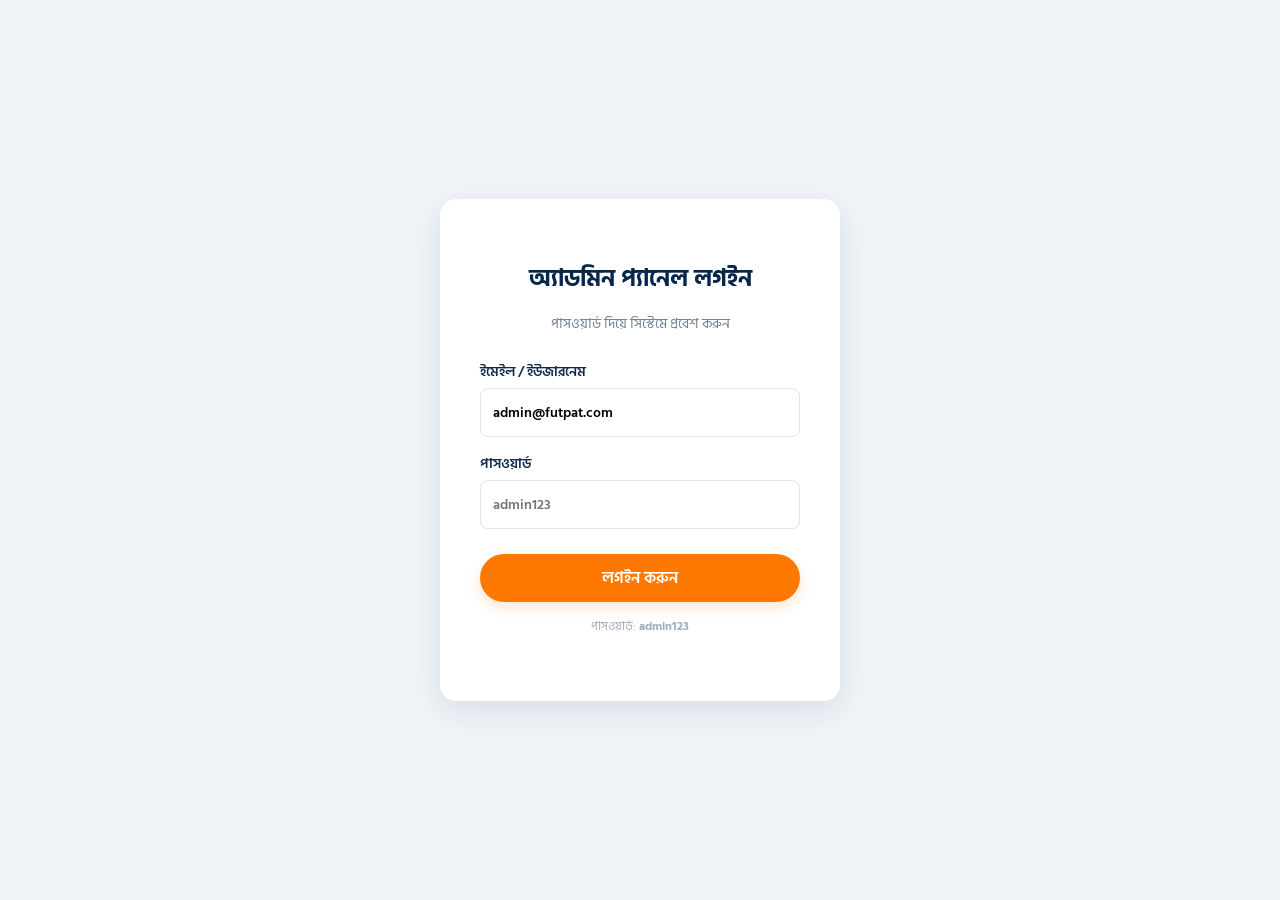
<file: admin-login.html>
<!DOCTYPE html>
<html lang="bn">

<head>
    <meta charset="UTF-8">
    <meta name="viewport" content="width=device-width, initial-scale=1">
    <title>অ্যাডমিন লগইন — FUTPAT</title>
    <link href="https://fonts.googleapis.com/css2?family=Hind+Siliguri:wght@400;500;600;700&display=swap"
        rel="stylesheet">
    <link rel="stylesheet" href="css/style.css">
    <style>
        body.login-body {
            background: #f0f4f8;
            display: flex;
            align-items: center;
            justify-content: center;
            height: 100vh;
            margin: 0;
        }

        .login-card {
            background: white;
            padding: 40px;
            border-radius: 16px;
            box-shadow: 0 10px 30px rgba(6, 38, 74, 0.1);
            width: 100%;
            max-width: 400px;
            text-align: center;
        }

        .login-card h2 {
            color: #06264a;
            margin-bottom: 5px;
        }

        .login-card p {
            color: #718096;
            font-size: 14px;
            margin-bottom: 25px;
        }

        .login-card form {
            display: grid;
            gap: 15px;
            text-align: left;
        }

        .login-card label {
            font-weight: 600;
            font-size: 14px;
        }

        .login-card input {
            width: 100%;
            padding: 12px;
            border: 1px solid #dce4ed;
            border-radius: 8px;
            outline-color: #ff7900;
            margin-top: 5px;
        }

        .login-card .btn {
            width: 100%;
            margin-top: 10px;
        }
    </style>
</head>

<body class="login-body">
    <div class="login-card">
        <h2>অ্যাডমিন প্যানেল লগইন</h2>
        <p>পাসওয়ার্ড দিয়ে সিস্টেমে প্রবেশ করুন</p>
        <form id="login-form">
            <label>ইমেইল / ইউজারনেম <input type="text" id="username" value="admin@futpat.com" required></label>
            <label>পাসওয়ার্ড <input type="password" id="password" placeholder="admin123" required></label>
            <button type="submit" class="btn">লগইন করুন</button>
        </form>
        <p style="margin-top:15px; font-size:12px; color:#a0aec0;">পাসওয়ার্ড: <b>admin123</b></p>
    </div>
    <script>
        document.getElementById("login-form").addEventListener("submit", function (e) {
            e.preventDefault();
            if (document.getElementById("password").value === "admin123") {
                localStorage.setItem("futpat_logged", "true");
                window.location.href = "admin.html";
            } else {
                alert("ভুল পাসওয়ার্ড! সঠিক পাসওয়ার্ড দিন (admin123)।");
            }
        });
    </script>
</body>

</html>
</file>
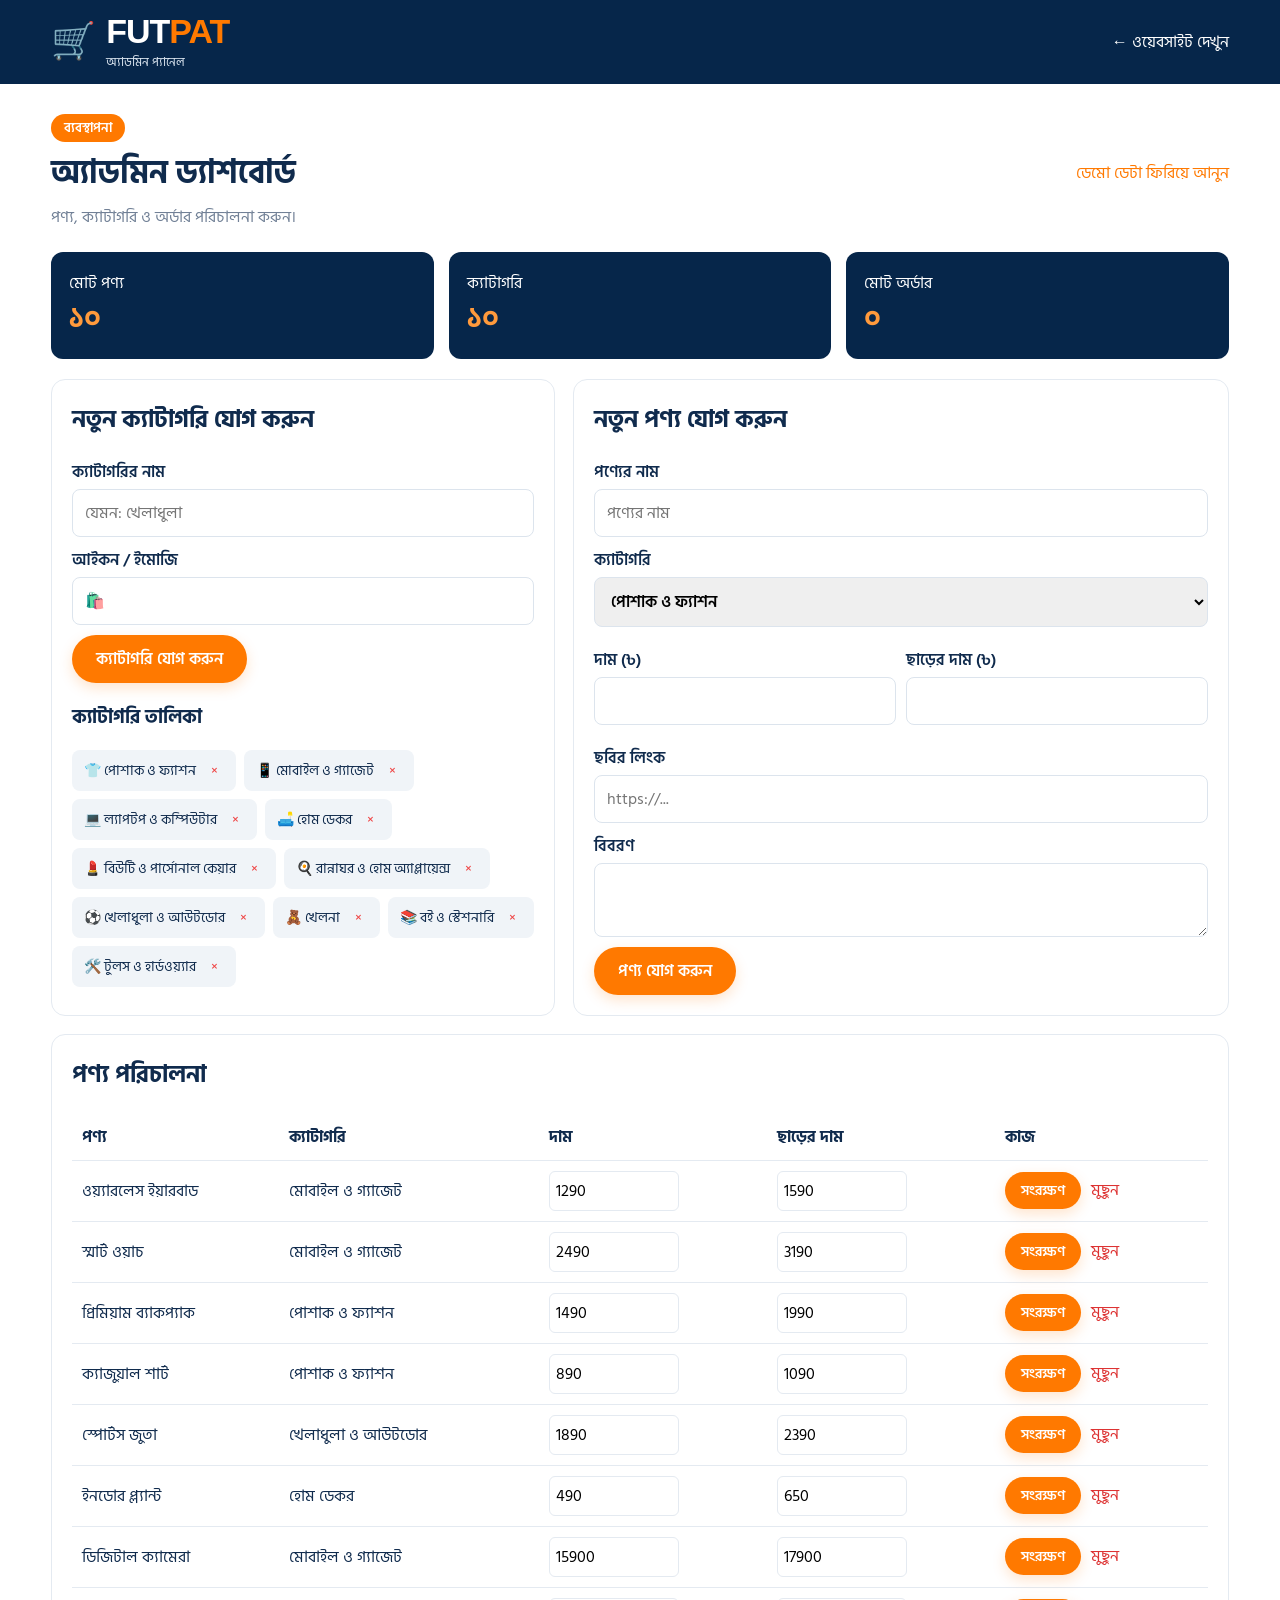
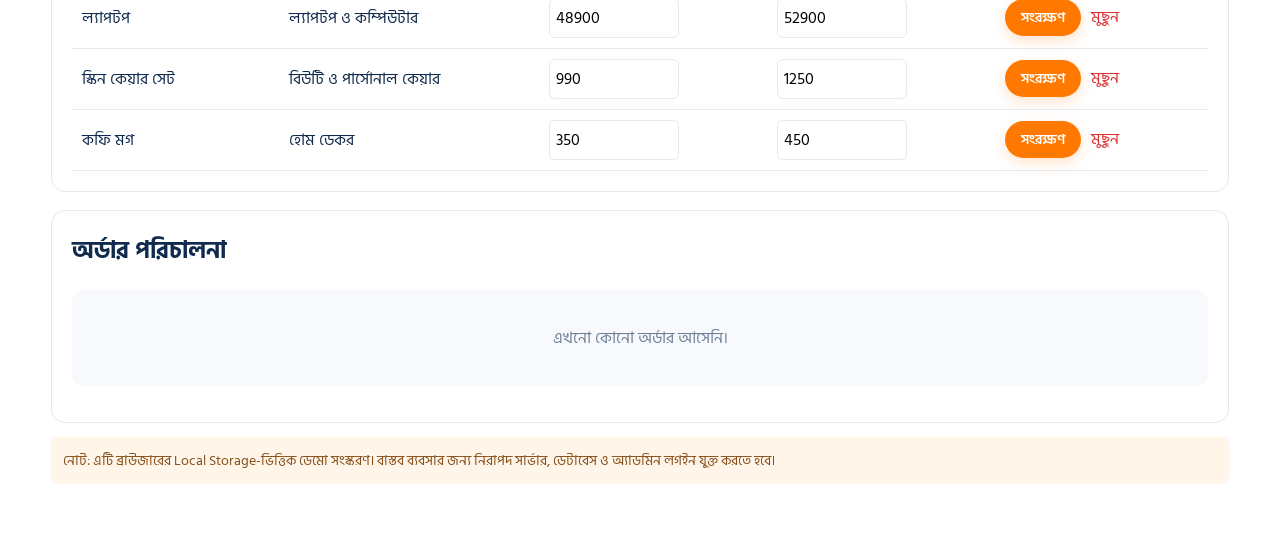
<file: admin.html>
<!DOCTYPE html>
<html lang="bn">

<head>
    <meta charset="UTF-8">
    <meta name="viewport" content="width=device-width, initial-scale=1">
    <title>অ্যাডমিন প্যানেল — FUTPAT</title>
    <link href="https://fonts.googleapis.com/css2?family=Hind+Siliguri:wght@400;500;600;700&display=swap"
        rel="stylesheet">
    <link rel="stylesheet" href="css/style.css">
    <link rel="stylesheet" href="css/admin.css">
</head>

<body class="admin-body">
    <header class="admin-top">
        <div class="wrap sub-head"><a class="brand" href="index.html"><span
                    class="brand-mark">🛒</span><span><b>FUT<span>PAT</span></b><small>অ্যাডমিন
                        প্যানেল</small></span></a><a href="index.html">← ওয়েবসাইট দেখুন</a></div>
    </header>
    <main class="wrap admin-wrap">
        <div class="admin-title">
            <div><span class="eyebrow">ব্যবস্থাপনা</span>
                <h1>অ্যাডমিন ড্যাশবোর্ড</h1>
                <p class="muted">পণ্য, ক্যাটাগরি ও অর্ডার পরিচালনা করুন।</p>
            </div><button id="reset-demo" class="text-btn">ডেমো ডেটা ফিরিয়ে আনুন</button>
        </div>
        <div class="stats" id="admin-stats"></div>
        <div class="admin-columns">
            <section class="panel">
                <h2>নতুন ক্যাটাগরি যোগ করুন</h2>
                <form id="category-form" class="admin-form"><label>ক্যাটাগরির নাম<input name="name" required
                            placeholder="যেমন: খেলাধুলা"></label><label>আইকন / ইমোজি<input name="icon" placeholder="🛍️"
                            maxlength="5"></label><button class="btn">ক্যাটাগরি যোগ করুন</button></form>
                <h3>ক্যাটাগরি তালিকা</h3>
                <div id="admin-categories" class="admin-list"></div>
            </section>
            <section class="panel">
                <h2>নতুন পণ্য যোগ করুন</h2>
                <form id="product-form" class="admin-form"><label>পণ্যের নাম<input name="name" required
                            placeholder="পণ্যের নাম"></label><label>ক্যাটাগরি<select name="category"
                            id="product-category" required></select></label>
                    <div class="form-two"><label>দাম (৳)<input name="price" type="number" min="1"
                                required></label><label>ছাড়ের দাম (৳)<input name="oldPrice" type="number"
                                min="0"></label></div><label>ছবির লিংক<input name="image" type="url"
                            placeholder="https://..."></label><label>বিবরণ<textarea name="description"
                            rows="2"></textarea></label><button class="btn">পণ্য যোগ করুন</button>
                </form>
            </section>
        </div>
        <section class="panel admin-products">
            <h2>পণ্য পরিচালনা</h2>
            <div id="admin-products"></div>
        </section>
        <section class="panel admin-products">
            <h2>অর্ডার পরিচালনা</h2>
            <div id="admin-orders"></div>
        </section>
        <p class="admin-warning">নোট: এটি ব্রাউজারের Local Storage-ভিত্তিক ডেমো সংস্করণ। বাস্তব ব্যবসার জন্য নিরাপদ
            সার্ভার, ডেটাবেস ও অ্যাডমিন লগইন যুক্ত করতে হবে।</p>
    </main>
    <script src="js/data.js"></script>
    <script src="js/admin.js"></script>
</body>

</html>
</file>
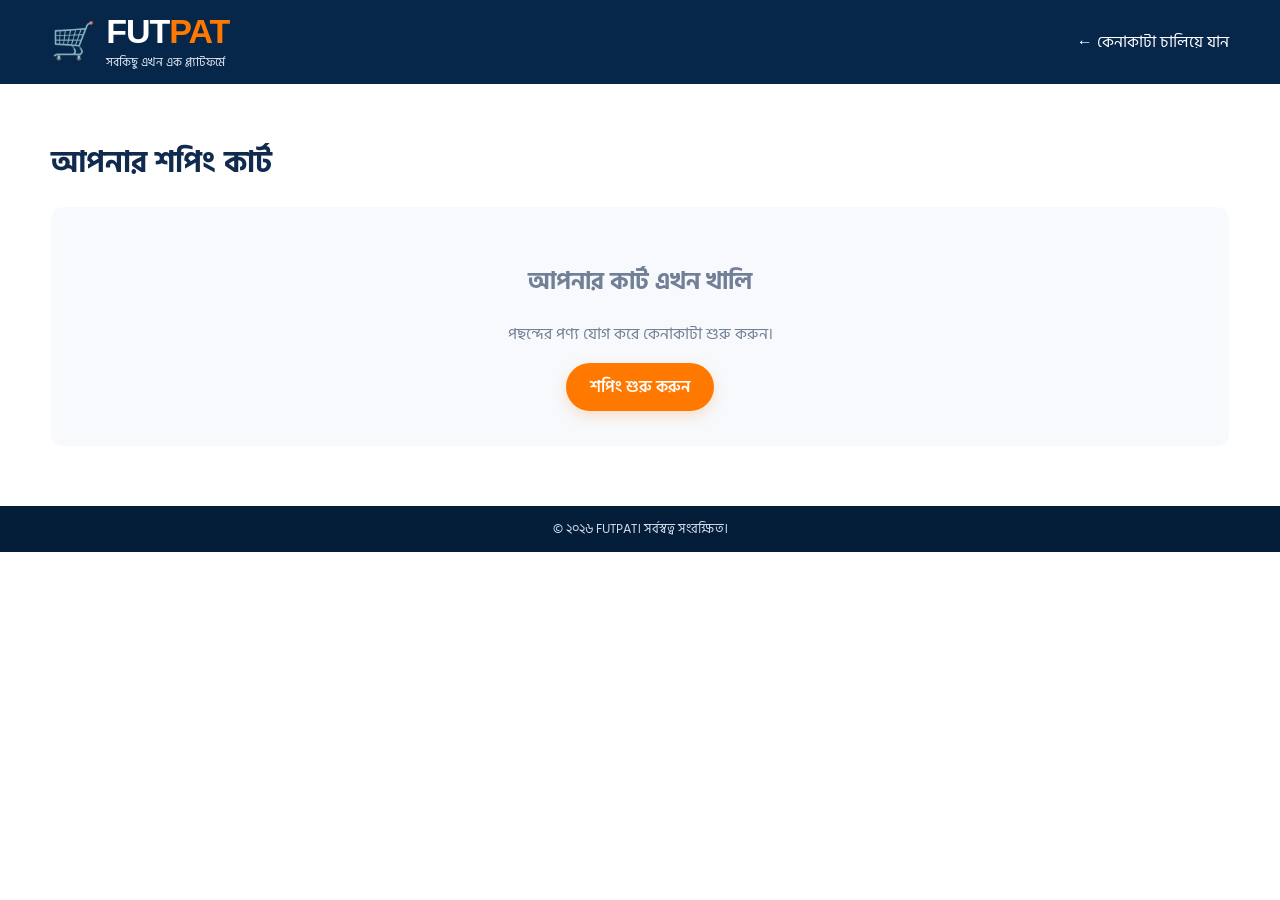
<file: cart.html>
<!DOCTYPE html>
<html lang="bn">

<head>
    <meta charset="UTF-8">
    <meta name="viewport" content="width=device-width, initial-scale=1">
    <title>শপিং কার্ট — FUTPAT</title>
    <link href="https://fonts.googleapis.com/css2?family=Hind+Siliguri:wght@400;500;600;700&display=swap"
        rel="stylesheet">
    <link rel="stylesheet" href="css/style.css">
</head>

<body>

    <!-- Header -->
    <header class="sub-header">
        <div class="wrap sub-head">
            <a class="brand" href="index.html">
                <span class="brand-mark">🛒</span>
                <span><b>FUT<span>PAT</span></b><small>সবকিছু এখন এক প্ল্যাটফর্মে</small></span>
            </a>
            <a class="cart-link" href="shop.html">← কেনাকাটা চালিয়ে যান</a>
        </div>
    </header>

    <!-- Main Content -->
    <main class="wrap page-pad">
        <h1>আপনার শপিং কার্ট</h1>
        <div id="cart-content"></div>
    </main>

    <!-- Footer -->
    <footer class="copyright">
        © ২০২৬ FUTPAT। সর্বস্বত্ব সংরক্ষিত।
    </footer>

    <!-- Scripts -->
    <script src="js/data.js"></script>
    <script src="js/cart.js"></script>
</body>

</html>
</file>
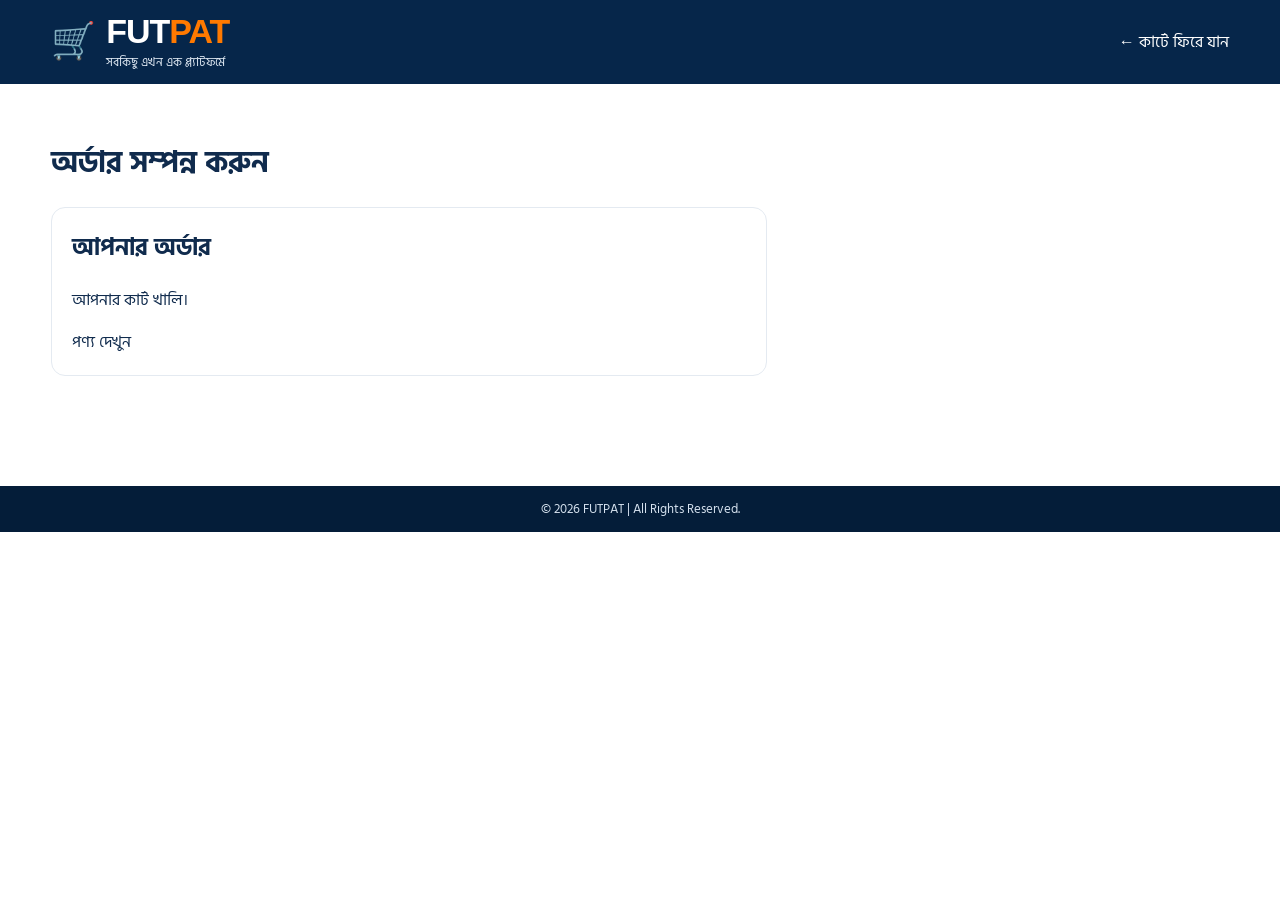
<file: checkout.html>
<!DOCTYPE html>
<html lang="bn">

<head>
    <meta charset="UTF-8">
    <meta name="viewport" content="width=device-width, initial-scale=1">
    <title>চেকআউট — FUTPAT</title>
    <link href="https://fonts.googleapis.com/css2?family=Hind+Siliguri:wght@400;500;600;700&display=swap"
        rel="stylesheet">
    <link rel="stylesheet" href="css/style.css">
    <style>
        /* Delivery & Payment Custom Styling */
        .option-group {
            display: grid;
            grid-template-columns: repeat(auto-fit, minmax(180px, 1fr));
            gap: 12px;
            margin-top: 8px;
            margin-bottom: 16px;
        }

        .custom-radio {
            position: relative;
            display: flex;
            align-items: center;
            justify-content: space-between;
            padding: 12px 16px;
            border: 2px solid #e2e8f0;
            border-radius: 8px;
            cursor: pointer;
            transition: all 0.2s ease;
            background: #fff;
        }

        .custom-radio input[type="radio"] {
            display: none;
        }

        .custom-radio .radio-content {
            display: flex;
            align-items: center;
            gap: 10px;
        }

        .custom-radio .circle {
            width: 18px;
            height: 18px;
            border: 2px solid #cbd5e1;
            border-radius: 50%;
            display: inline-block;
            position: relative;
        }

        .custom-radio input[type="radio"]:checked+.radio-content .circle {
            border-color: #2563eb;
        }

        .custom-radio input[type="radio"]:checked+.radio-content .circle::after {
            content: '';
            position: absolute;
            top: 3px;
            left: 3px;
            width: 8px;
            height: 8px;
            background-color: #2563eb;
            border-radius: 50%;
        }

        .custom-radio:has(input[type="radio"]:checked) {
            border-color: #2563eb;
            background-color: #eff6ff;
        }

        .payment-box {
            background: #f8fafc;
            border: 1px dashed #cbd5e1;
            padding: 14px 16px;
            border-radius: 8px;
            margin-bottom: 20px;
            display: flex;
            align-items: center;
            gap: 12px;
        }

        .payment-box .cod-icon {
            font-size: 1.5rem;
        }

        .payment-box div small {
            color: #64748b;
            display: block;
        }

        /* Success Popup Modal Style */
        .modal-overlay {
            position: fixed;
            top: 0;
            left: 0;
            width: 100%;
            height: 100%;
            background: rgba(0, 0, 0, 0.6);
            display: flex;
            align-items: center;
            justify-content: center;
            z-index: 9999;
            opacity: 0;
            visibility: hidden;
            transition: all 0.3s ease;
        }

        .modal-overlay.active {
            opacity: 1;
            visibility: visible;
        }

        .success-modal {
            background: #fff;
            padding: 30px;
            border-radius: 16px;
            text-align: center;
            max-width: 400px;
            width: 90%;
            box-shadow: 0 20px 25px -5px rgba(0, 0, 0, 0.1), 0 10px 10px -5px rgba(0, 0, 0, 0.04);
            transform: translateY(20px);
            transition: transform 0.3s ease;
        }

        .modal-overlay.active .success-modal {
            transform: translateY(0);
        }

        .success-icon {
            width: 70px;
            height: 70px;
            background: #dcfce7;
            color: #16a34a;
            font-size: 35px;
            display: flex;
            align-items: center;
            justify-content: center;
            border-radius: 50%;
            margin: 0 auto 20px;
        }

        .success-modal h3 {
            font-size: 1.5rem;
            color: #1e293b;
            margin-bottom: 10px;
        }

        .success-modal p {
            color: #64748b;
            font-size: 0.95rem;
            margin-bottom: 24px;
            line-height: 1.5;
        }
    </style>
</head>

<body>

    <!-- Header -->
    <header class="sub-header">
        <div class="wrap sub-head">
            <a class="brand" href="index.html">
                <span class="brand-mark">🛒</span>
                <span><b>FUT<span>PAT</span></b><small>সবকিছু এখন এক প্ল্যাটফর্মে</small></span>
            </a>
            <a href="cart.html">← কার্টে ফিরে যান</a>
        </div>
    </header>

    <!-- Main Content -->
    <main class="wrap page-pad">
        <h1>অর্ডার সম্পন্ন করুন</h1>

        <div class="checkout-layout">
            <!-- Delivery Form -->
            <form id="checkout-form" class="panel">
                <h2>ডেলিভারির তথ্য</h2>

                <label>
                    আপনার নাম
                    <input name="name" required placeholder="সম্পূর্ণ নাম">
                </label>

                <label>
                    মোবাইল নম্বর
                    <input type="tel" name="phone" required pattern="01[3-9][0-9]{8}" maxlength="11" minlength="11"
                        inputmode="numeric" title="দয়া করে ১১ ডিজিটের সঠিক মোবাইল নম্বর দিন" placeholder="01XXXXXXXXX">
                </label>

                <label>
                    সম্পূর্ণ ঠিকানা
                    <textarea name="address" required rows="3" placeholder="বাড়ি, রাস্তা, এলাকা, জেলা"></textarea>
                </label>

                <!-- Delivery Area Selection -->
                <label>ডেলিভারি এলাকা নির্বাচন করুন</label>
                <div class="option-group">
                    <label class="custom-radio">
                        <input type="radio" name="delivery_location" value="inside_dhaka" checked>
                        <span class="radio-content">
                            <span class="circle"></span>
                            <span>ঢাকার ভেতরে</span>
                        </span>
                        <b>৳৬০</b>
                    </label>

                    <label class="custom-radio">
                        <input type="radio" name="delivery_location" value="outside_dhaka">
                        <span class="radio-content">
                            <span class="circle"></span>
                            <span>ঢাকার বাইরে</span>
                        </span>
                        <b>৳১২০</b>
                    </label>
                </div>

                <!-- Payment Method Info -->
                <label>পেমেন্ট পদ্ধতি</label>
                <div class="payment-box">
                    <span class="cod-icon">💵</span>
                    <div>
                        <strong>ক্যাশ অন ডেলিভারি (Cash on Delivery)</strong>
                        <small>পণ্য হাতে পেয়ে টাকা পরিশোধ করুন</small>
                    </div>
                </div>

                <label>
                    অতিরিক্ত নির্দেশনা
                    <textarea name="note" rows="2" placeholder="ঐচ্ছিক"></textarea>
                </label>

                <button class="btn wide">অর্ডার নিশ্চিত করুন</button>
            </form>

            <!-- Order Summary Sidebar -->
            <aside class="panel">
                <h2>আপনার অর্ডার</h2>
                <div id="checkout-summary"></div>
            </aside>
        </div>
    </main>

    <!-- Success Modal Popup -->
    <div id="successModal" class="modal-overlay">
        <div class="success-modal">
            <div class="success-icon">✓</div>
            <h3>অর্ডার সফল হয়েছে!</h3>
            <p>আপনার অর্ডারটি সফলভাবে গ্রহণ করা হয়েছে। খুব শীঘ্রই আমরা আপনার সাথে যোগাযোগ করব। ধন্যবাদ!</p>
            <button id="modalOkBtn" class="btn wide">হোমপেজে ফিরে যান</button>
        </div>
    </div>

    <!-- Footer -->
    <footer class="copyright">
        © 2026 FUTPAT | All Rights Reserved.
    </footer>

    <!-- Scripts -->
    <script src="js/data.js"></script>
    <script src="js/checkout.js"></script>
</body>

</html>
</file>
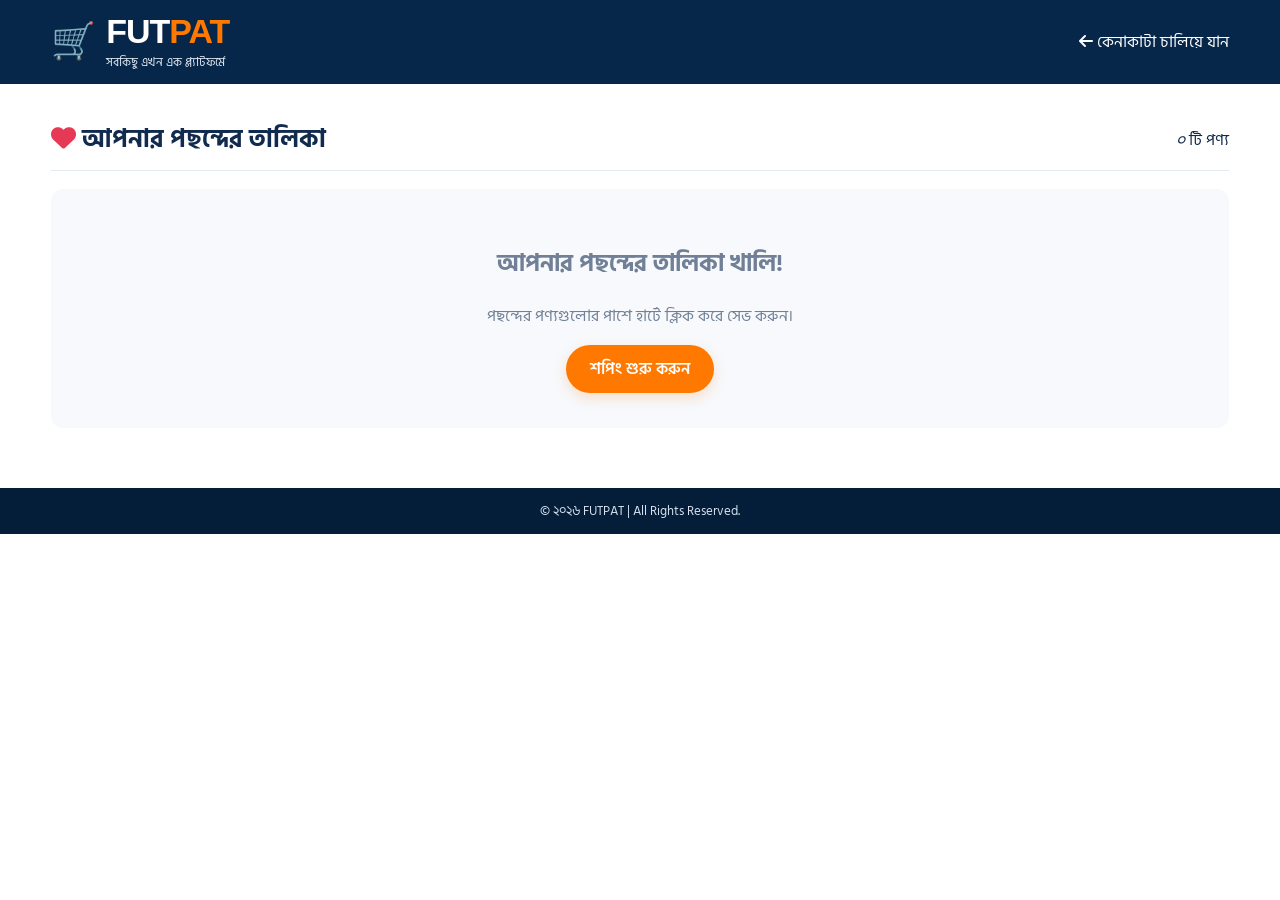
<file: wishlist.html>
<!DOCTYPE html>
<html lang="bn">

<head>
    <meta charset="UTF-8">
    <meta name="viewport" content="width=device-width, initial-scale=1">

    <title>পছন্দের তালিকা — FUTPAT</title>

    <link rel="preconnect" href="https://fonts.googleapis.com">
    <link rel="preconnect" href="https://fonts.gstatic.com" crossorigin>

    <link href="https://fonts.googleapis.com/css2?family=Hind+Siliguri:wght@400;500;600;700&display=swap"
        rel="stylesheet">

    <!-- Font Awesome -->
    <link rel="stylesheet" href="https://cdnjs.cloudflare.com/ajax/libs/font-awesome/6.7.2/css/all.min.css">

    <!-- Main CSS -->
    <link rel="stylesheet" href="css/style.css">
</head>

<body>

    <!-- HEADER -->
    <header class="sub-header">
        <div class="wrap sub-head">
            <a class="brand" href="index.html">
                <span class="brand-mark">🛒</span>
                <span>
                    <b>FUT<span>PAT</span></b>
                    <small>সবকিছু এখন এক প্ল্যাটফর্মে</small>
                </span>
            </a>
            <a class="cart-link" href="shop.html">
                <i class="fa-solid fa-arrow-left"></i>
                কেনাকাটা চালিয়ে যান
            </a>
        </div>
    </header>


    <!-- MAIN CONTENT -->
    <main class="wrap page-pad">
        <div class="section-head">
            <h1>
                <i class="fa-solid fa-heart" style="color:#e63956;"></i>
                আপনার পছন্দের তালিকা
            </h1>

            <span>
                <em id="wishlist-count">০</em> টি পণ্য
            </span>
        </div>

        <!-- WISHLIST PRODUCTS -->
        <div id="wishlist-products" class="product-grid">
        </div>

    </main>

    <!-- FOOTER -->
    <footer class="copyright">
        © ২০২৬ FUTPAT | All Rights Reserved.
    </footer>

    <!-- JAVASCRIPT -->
    <script src="js/data.js"></script>
    <script src="js/app.js"></script>

</body>

</html>
</file>
<file: css/style.css>
* {
    box-sizing: border-box;
}

:root {
    --navy: #06264a;
    --navy2: #092f59;
    --orange: #ff7900;
    --ink: #102b4d;
    --muted: #718096;
    --line: #e4eaf1;
    --bg: #f7f9fc;
}

body {
    margin: 0;
    font-family: 'Hind Siliguri', sans-serif;
    color: var(--ink);
    background: #fff;
    font-size: 16px;
}

a {
    text-decoration: none;
    color: inherit;
}

button,
input,
select,
textarea {
    font: inherit;
}

.wrap {
    width: min(1420px, 92%);
    margin: auto;
}

.site-header {
    background: var(--navy);
    color: #fff;
}

.topbar {
    height: 96px;
    display: flex;
    align-items: center;
    justify-content: space-between;
    gap: 28px;
}

.brand {
    display: flex;
    align-items: center;
    gap: 10px;
    flex-shrink: 0;
}

.brand-mark {
    font-size: 36px;
    color: var(--orange);
}

.brand b {
    font: 700 34px Arial, sans-serif;
    letter-spacing: -1px;
    color: white;
}

.brand b span {
    color: var(--orange);
}

.brand small {
    display: block;
    font-size: 12px;
    color: #e1eaf4;
    margin-top: 2px;
}

.search {
    display: flex;
    max-width: 600px;
    flex: 1;
    background: #fff;
    border-radius: 14px;
    overflow: hidden;
}

.search input {
    border: 0;
    padding: 13px 18px;
    outline: 0;
    min-width: 0;
    flex: 1;
    color: var(--ink);
}

.search button {
    width: 64px;
    border: 0;
    background: var(--orange);
    color: #fff;
    font-size: 28px;
    cursor: pointer;
}

.head-links {
    display: flex;
    align-items: center;
    gap: 20px;
    font-size: 14px;
}

.head-links em,
.cart-link em {
    font-style: normal;
    background: var(--orange);
    color: white;
    padding: 2px 7px;
    border-radius: 20px;
}

.nav {
    border-top: 1px solid #244361;
}

.nav-inner {
    height: 51px;
    display: flex;
    align-items: center;
    gap: 12px;
}

.nav-inner a {
    padding: 9px 20px;
    border-radius: 9px;
}

.nav-inner a.active,
.nav-inner a:hover {
    background: var(--orange);
    color: #fff;
}

.hero {
    margin-top: 20px;
    min-height: 335px;
    border-radius: 18px;
    background: linear-gradient(105deg, #f2f6fb, #eaf1f8);
    display: grid;
    grid-template-columns: 1.1fr 1fr .55fr;
    align-items: center;
    padding: 28px 34px;
    overflow: hidden;
    gap: 15px;
}

.eyebrow {
    display: inline-block;
    background: var(--orange);
    color: white;
    border-radius: 30px;
    padding: 3px 13px;
    font-size: 13px;
    font-weight: 600;
}

.hero h1 {
    font-size: 42px;
    line-height: 1.18;
    margin: 12px 0;
    color: var(--navy);
}

.hero h1 strong {
    color: var(--orange);
}

.hero p {
    line-height: 1.7;
    margin: 0 0 20px;
}

.btn {
    display: inline-flex;
    align-items: center;
    justify-content: center;
    gap: 12px;
    border: 0;
    background: var(--orange);
    color: white;
    padding: 11px 24px;
    border-radius: 30px;
    font-weight: 600;
    cursor: pointer;
    box-shadow: 0 5px 14px #ff790033;
}

.btn:hover {
    background: #e96e00;
}

.btn.small {
    padding: 7px 16px;
    font-size: 14px;
}

.hero-art {
    height: 280px;
    position: relative;
    display: flex;
    align-items: center;
    justify-content: center;
}

.hero-art img {
    width: 100%;
    height: 100%;
    object-fit: contain;
    mix-blend-mode: multiply;
}

.sale-sticker {
    position: absolute;
    z-index: 1;
    right: 0;
    top: 4px;
    background: var(--navy);
    color: #fff;
    text-align: center;
    padding: 14px 18px;
    transform: rotate(7deg);
    border-radius: 12px;
    font-size: 20px;
}

.sale-sticker strong {
    display: block;
    color: #ffb15e;
    font-size: 25px;
}

.hero-perks {
    display: grid;
    gap: 18px;
    font-weight: 600;
}

.hero-perks span:first-letter {
    color: var(--orange);
}

.section {
    padding: 28px 0 8px;
}

.section-head {
    display: flex;
    justify-content: space-between;
    align-items: center;
    border-bottom: 1px solid var(--line);
    margin-bottom: 18px;
    padding-bottom: 10px;
}

.section-head h2,
.section-head h1 {
    margin: 0;
    font-size: 25px;
}

.section-head>a {
    color: var(--navy);
    font-weight: 600;
}

.category-grid {
    display: grid;
    grid-template-columns: repeat(8, 1fr);
    gap: 14px;
}

.category-card {
    text-align: center;
    cursor: pointer;
}

.category-card .cat-icon {
    height: 88px;
    border-radius: 14px;
    background: #f1f5fa;
    display: grid;
    place-items: center;
    font-size: 42px;
    transition: .2s;
}

.category-card:hover .cat-icon {
    background: #fff0e3;
    transform: translateY(-3px);
}

.category-card b {
    display: block;
    margin-top: 7px;
    font-size: 14px;
}

.product-grid {
    display: grid;
    grid-template-columns: repeat(5, 1fr);
    gap: 16px;
}

.product-card {
    border: 1px solid var(--line);
    border-radius: 13px;
    padding: 10px;
    position: relative;
    transition: .2s;
    background: white;
}

.product-card:hover {
    box-shadow: 0 8px 25px #092f5914;
    transform: translateY(-2px);
}

.product-card img {
    width: 100%;
    height: 155px;
    object-fit: contain;
    background: #f8fafc;
    border-radius: 9px;
}

.discount {
    position: absolute;
    top: 17px;
    right: 16px;
    background: var(--orange);
    color: white;
    border-radius: 20px;
    padding: 2px 8px;
    font-size: 12px;
}

.product-card h3 {
    font-size: 16px;
    margin: 8px 0 2px;
}

.product-card p {
    color: var(--muted);
    font-size: 13px;
    margin: 0 0 5px;
}

.price {
    color: var(--orange);
    font-weight: 700;
}

.old-price {
    text-decoration: line-through;
    color: #9aa6b2;
    font-size: 13px;
    margin-left: 7px;
}

.product-actions {
    display: flex;
    align-items: center;
    justify-content: space-between;
    margin-top: 7px;
}

.add-cart {
    border: 1px solid var(--orange);
    background: #fff7f0;
    color: var(--orange);
    border-radius: 8px;
    padding: 4px 10px;
    cursor: pointer;
}

.newsletter {
    margin-top: 38px;
    margin-bottom: 35px;
    background: #f2f6fb;
    border-radius: 15px;
    padding: 22px 28px;
    display: flex;
    align-items: center;
    justify-content: space-between;
}

.newsletter h2 {
    margin: 0;
}

.newsletter p {
    margin: 2px 0;
}

.newsletter form {
    display: flex;
    gap: 8px;
}

.newsletter input {
    border: 1px solid var(--line);
    border-radius: 30px;
    padding: 10px 15px;
    min-width: 250px;
}

.footer {
    background: var(--navy);
    color: #e8eff7;
    padding: 35px 0 0;
}

.footer-grid {
    display: grid;
    grid-template-columns: 1.5fr 1fr 1fr 1fr;
    gap: 30px;
    padding-bottom: 25px;
}

.footer h3 {
    color: #fff;
    margin-top: 0;
}

.footer-grid a:not(.brand) {
    display: block;
    margin: 5px 0;
}

.footer p {
    color: #c3d1e0;
}

.copyright {
    text-align: center;
    background: #041d39;
    color: #d5e1ee;
    padding: 12px;
    font-size: 13px;
}

.sub-header,
.admin-top {
    background: var(--navy);
    color: white;
}

.sub-head {
    height: 84px;
    display: flex;
    align-items: center;
    justify-content: space-between;
    gap: 20px;
}

.sub-head .search {
    margin: 0 auto;
}

.cart-link {
    white-space: nowrap;
}

.page-pad {
    padding: 35px 0 60px;
}

.page-pad>h1 {
    font-size: 30px;
}

.shop-layout {
    display: grid;
    grid-template-columns: 245px 1fr;
    gap: 28px;
    padding-top: 30px;
    padding-bottom: 50px;
}

.filters,
.panel {
    border: 1px solid var(--line);
    border-radius: 14px;
    padding: 20px;
    background: #fff;
}

.filters h2,
.filters h3 {
    margin: 0 0 10px;
}

.filters h3 {
    margin-top: 22px;
}

.filters input,
.admin-form input,
.admin-form select,
.admin-form textarea,
.panel input,
.panel textarea {
    width: 100%;
    padding: 10px 12px;
    border: 1px solid #dce4ed;
    border-radius: 8px;
    outline-color: var(--orange);
}

.filters label {
    display: block;
    margin: 8px 0;
}

.filters input[type=radio] {
    width: auto;
}

.price-filter {
    display: flex;
    gap: 7px;
}

.price-filter input {
    min-width: 0;
}

.text-btn {
    border: 0;
    background: none;
    color: var(--orange);
    cursor: pointer;
    padding: 8px 0;
}

.shop-main .product-grid {
    grid-template-columns: repeat(4, 1fr);
}

.shop-main .section-head {
    align-items: flex-start;
}

.shop-main select {
    border: 1px solid var(--line);
    padding: 8px;
    border-radius: 8px;
}

.muted {
    color: var(--muted);
    margin: 2px 0;
}

.empty {
    padding: 35px;
    text-align: center;
    background: var(--bg);
    border-radius: 12px;
    color: var(--muted);
}

.cart-table {
    width: 100%;
    border-collapse: collapse;
}

.cart-table th,
.cart-table td {
    padding: 13px;
    border-bottom: 1px solid var(--line);
    text-align: left;
}

.cart-item {
    display: flex;
    align-items: center;
    gap: 12px;
}

.cart-item img {
    width: 65px;
    height: 60px;
    object-fit: contain;
}

.qty {
    display: flex;
    align-items: center;
    gap: 10px;
}

.qty button {
    border: 1px solid var(--line);
    background: white;
    border-radius: 6px;
    cursor: pointer;
    padding: 2px 9px;
}

.cart-bottom {
    display: flex;
    justify-content: flex-end;
    margin-top: 22px;
}

.cart-total {
    width: min(360px, 100%);
    padding: 20px;
    background: #f5f8fc;
    border-radius: 12px;
}

.cart-total p {
    display: flex;
    justify-content: space-between;
}

.checkout-layout {
    display: grid;
    grid-template-columns: 1.3fr .8fr;
    gap: 22px;
    margin: 20px 0 50px;
}

.panel h2 {
    margin-top: 0;
}

.panel label {
    display: block;
    margin: 13px 0;
    font-weight: 600;
}

.panel label input,
.panel label textarea {
    display: block;
    margin-top: 5px;
    font-weight: 400;
}

.wide {
    width: 100%;
}

.summary-row {
    display: flex;
    justify-content: space-between;
    border-bottom: 1px solid var(--line);
    padding: 9px 0;
}

.admin-wrap {
    padding: 30px 0 60px;
}

.admin-title {
    display: flex;
    align-items: center;
    justify-content: space-between;
}

.admin-title h1 {
    margin: 5px 0;
}

.stats {
    display: grid;
    grid-template-columns: repeat(3, 1fr);
    gap: 15px;
    margin: 20px 0;
}

.stat {
    background: var(--navy);
    color: white;
    border-radius: 12px;
    padding: 18px;
}

.stat b {
    font-size: 28px;
    display: block;
    color: #ff9a3c;
}

.admin-columns {
    display: grid;
    grid-template-columns: 1fr 1.3fr;
    gap: 18px;
}

.admin-form label {
    display: block;
    margin: 10px 0;
}

.admin-form label input,
.admin-form label select,
.admin-form label textarea {
    display: block;
    margin-top: 4px;
}

.form-two {
    display: grid;
    grid-template-columns: 1fr 1fr;
    gap: 10px;
}

.admin-list {
    display: flex;
    flex-wrap: wrap;
    gap: 8px;
}

.admin-chip {
    background: #f0f4f8;
    padding: 6px 10px;
    border-radius: 8px;
}

.admin-chip button,
.danger {
    border: 0;
    background: none;
    color: #d33;
    cursor: pointer;
}

.admin-products {
    margin-top: 18px;
    overflow-x: auto;
}

.admin-table {
    width: 100%;
    border-collapse: collapse;
}

.admin-table th,
.admin-table td {
    padding: 10px;
    border-bottom: 1px solid var(--line);
    text-align: left;
    white-space: nowrap;
}

.admin-table input,
.admin-table select {
    max-width: 130px;
    padding: 6px;
    border: 1px solid var(--line);
    border-radius: 6px;
}

.admin-warning {
    background: #fff5e9;
    color: #87501a;
    padding: 12px;
    border-radius: 8px;
    font-size: 14px;
}

/* Responsive Styles */

@media (max-width: 1000px) {
    .hero {
        grid-template-columns: 1fr 1fr;
    }

    .hero-perks {
        display: none;
    }

    .category-grid {
        grid-template-columns: repeat(4, 1fr);
    }

    .product-grid,
    .shop-main .product-grid {
        grid-template-columns: repeat(3, 1fr);
    }

    .head-links {
        gap: 9px;
    }
}

@media (max-width: 700px) {
    .topbar {
        height: auto;
        padding: 15px 0;
        flex-wrap: wrap;
    }

    .brand b {
        font-size: 27px;
    }

    .topbar .search {
        order: 3;
        flex-basis: 100%;
        max-width: none;
    }

    .head-links {
        font-size: 12px;
    }

    .nav-inner {
        overflow: auto;
        white-space: nowrap;
    }

    .nav-inner a {
        padding: 8px 12px;
    }

    .hero {
        grid-template-columns: 1fr;
        padding: 22px;
        margin-top: 12px;
    }

    .hero h1 {
        font-size: 32px;
    }

    .hero-art {
        height: 190px;
    }

    .sale-sticker {
        font-size: 15px;
    }

    .sale-sticker strong {
        font-size: 19px;
    }

    .category-grid {
        grid-template-columns: repeat(4, 1fr);
        gap: 9px;
    }

    .category-card .cat-icon {
        height: 68px;
        font-size: 32px;
    }

    .category-card b {
        font-size: 12px;
    }

    .product-grid,
    .shop-main .product-grid {
        grid-template-columns: repeat(2, 1fr);
        gap: 9px;
    }

    .product-card img {
        height: 120px;
    }

    .product-card h3 {
        font-size: 14px;
    }

    .newsletter,
    .newsletter form {
        flex-direction: column;
        align-items: stretch;
    }

    .newsletter input {
        min-width: 0;
    }

    .footer-grid {
        grid-template-columns: 1fr 1fr;
    }

    .sub-head {
        height: auto;
        padding: 14px 0;
        flex-wrap: wrap;
    }

    .sub-head .search {
        order: 3;
        flex-basis: 100%;
    }

    .shop-layout {
        grid-template-columns: 1fr;
    }

    .filters {
        order: 0;
    }

    .shop-main .section-head h1 {
        font-size: 23px;
    }

    .checkout-layout,
    .admin-columns {
        grid-template-columns: 1fr;
    }

    .stats {
        grid-template-columns: 1fr;
    }

    .admin-title {
        align-items: flex-start;
        gap: 8px;
        flex-direction: column;
    }

    .cart-table th:nth-child(2),
    .cart-table td:nth-child(2) {
        display: none;
    }

    .cart-table th,
    .cart-table td {
        padding: 7px 4px;
        font-size: 13px;
    }
}

/* Premium Header Links */

.head-links {
    display: flex;
    align-items: center;
    gap: 18px;
}

.head-links a {
    display: inline-flex;
    align-items: center;
    gap: 7px;
    text-decoration: none;
    white-space: nowrap;
    transition: all .25s ease;
}

.head-links a i {
    font-size: 17px;
    transition: transform .25s ease, color .25s ease;
}

.head-links a:hover i {
    color: #f97316;
    transform: translateY(-2px);
}

.head-links a:hover {
    color: #f97316;
}

.head-links em {
    font-style: normal;
    font-size: 11px;
    font-weight: 700;
}

/* Wishlist Heart Button - Shop & Home Page Fix */
.product-card {
    position: relative !important;
    /* এটি নিশ্চিত করবে সব পেজেই কার্ডটি রেশিও মেইনটেইন করে */
}

.wishlist-btn {
    position: absolute !important;
    top: 12px !important;
    left: 12px !important;
    /* বাম পাশে রাখার জন্য */
    right: auto !important;
    /* ডান পাশের ভ্যালু বাদ দেওয়া হলো */
    width: 36px;
    height: 36px;
    border: none;
    border-radius: 50%;
    background: #ffffff;
    color: #555555;
    font-size: 17px;
    cursor: pointer;
    display: flex;
    align-items: center;
    justify-content: center;
    box-shadow: 0 2px 10px rgba(0, 0, 0, 0.10);
    z-index: 99;
    /* যেন অন্য কোনো লেয়ারের নিচে ঢাকা না পড়ে */
    transition: all 0.25s ease;
}

.wishlist-btn:hover {
    color: #e63956;
    transform: scale(1.12);
}

.wishlist-btn.active {
    color: #e63956;
}
</file>
<file: css/admin.css>
* {
    box-sizing: border-box;
}

body.dashboard-body {
    margin: 0;
    font-family: 'Hind Siliguri', sans-serif;
    background: #f3f5fb;
    color: #334155;
    display: flex;
    min-height: 100vh;
}

.left-sidebar {
    width: 72px;
    background: #fff;
    border-right: 1px solid #e2e8f0;
    display: flex;
    flex-direction: column;
    align-items: center;
    padding: 20px 0;
    position: fixed;
    height: 100vh;
}

.brand-icon .logo-box {
    width: 40px;
    height: 40px;
    background: #ff7900;
    color: white;
    border-radius: 12px;
    display: grid;
    place-items: center;
    font-weight: 800;
    font-size: 20px;
}

.sidebar-section {
    margin-top: 35px;
    display: flex;
    flex-direction: column;
    align-items: center;
    gap: 15px;
    width: 100%;
}

.sidebar-section.bottom {
    margin-top: auto;
}

.sidebar-section small {
    font-size: 9px;
    font-weight: 700;
    color: #94a3b8;
}

.icon-nav {
    display: flex;
    flex-direction: column;
    gap: 12px;
    align-items: center;
}

.nav-item {
    width: 44px;
    height: 44px;
    border-radius: 12px;
    display: grid;
    place-items: center;
    font-size: 20px;
    text-decoration: none;
    color: #64748b;
    transition: 0.2s;
}

.nav-item:hover,
.nav-item.active {
    background: #fff7f0;
    color: #ff7900;
}

.main-wrapper {
    margin-left: 72px;
    flex: 1;
    display: flex;
    flex-direction: column;
}

.top-header {
    height: 75px;
    background: #fff;
    padding: 0 30px;
    display: flex;
    align-items: center;
    justify-content: space-between;
    border-bottom: 1px solid #e2e8f0;
}

.header-left h1 {
    margin: 0;
    font-size: 22px;
    color: #06264a;
}

.header-left p {
    margin: 2px 0 0;
    font-size: 13px;
    color: #64748b;
}

.user-profile {
    display: flex;
    align-items: center;
    gap: 10px;
}

.user-profile img {
    width: 38px;
    height: 38px;
    border-radius: 50%;
    object-fit: cover;
}

.user-profile b {
    display: block;
    font-size: 14px;
    color: #06264a;
}

.content-body {
    padding: 25px 30px;
}

.tab-pane {
    display: none;
}

.tab-pane.active {
    display: block;
}

.dash-card {
    background: #fff;
    border-radius: 16px;
    padding: 20px;
    box-shadow: 0 2px 10px rgba(0, 0, 0, 0.02);
}

.card-head h3 {
    margin: 0;
    font-size: 16px;
    color: #06264a;
}

.stat-cards-row {
    display: grid;
    grid-template-columns: repeat(4, 1fr);
    gap: 20px;
    margin-bottom: 25px;
}

.stat-box {
    background: #fff;
    padding: 22px;
    border-radius: 16px;
    display: flex;
    flex-direction: column;
    align-items: center;
    gap: 6px;
    box-shadow: 0 2px 10px rgba(0, 0, 0, 0.02);
}

.stat-icon-circle {
    width: 46px;
    height: 46px;
    border-radius: 50%;
    display: grid;
    place-items: center;
    font-size: 20px;
    color: white;
}

.stat-box.yellow .stat-icon-circle {
    background: #f59e0b;
}

.stat-box.green .stat-icon-circle {
    background: #10b981;
}

.stat-box.red .stat-icon-circle {
    background: #ef4444;
}

.stat-box.darkgreen .stat-icon-circle {
    background: #16a34a;
}

.stat-box b {
    font-size: 24px;
    color: #06264a;
}

.grid-row-3 {
    display: grid;
    grid-template-columns: 1.5fr 1fr 1fr;
    gap: 20px;
}

.chart-container {
    display: flex;
    height: 180px;
    gap: 15px;
    align-items: flex-end;
    margin-top: 15px;
}

.y-axis {
    display: flex;
    flex-direction: column;
    justify-content: space-between;
    height: 100%;
    font-size: 11px;
    color: #94a3b8;
}

.bar-group {
    display: flex;
    flex: 1;
    justify-content: space-around;
    align-items: flex-end;
    height: 100%;
}

.bar-col {
    display: flex;
    flex-direction: column;
    align-items: center;
    height: 100%;
    justify-content: flex-end;
    gap: 8px;
}

.bar-bg {
    width: 14px;
    background: #f1f5f9;
    height: 100%;
    border-radius: 10px;
    display: flex;
    align-items: flex-end;
}

.bar-fill {
    width: 100%;
    background: #ff7900;
    border-radius: 10px;
}

.donut-wrapper {
    display: flex;
    flex-direction: column;
    align-items: center;
    gap: 15px;
    margin-top: 15px;
}

.donut-chart {
    width: 120px;
    height: 120px;
    border-radius: 50%;
    background: conic-gradient(#10b981 0% 55%, #f59e0b 55% 83%, #ef4444 83% 100%);
    display: grid;
    place-items: center;
}

.donut-center {
    width: 80px;
    height: 80px;
    background: white;
    border-radius: 50%;
    display: flex;
    flex-direction: column;
    align-items: center;
    justify-content: center;
}

.donut-labels p {
    font-size: 12px;
    margin: 4px 0;
    display: flex;
    align-items: center;
    gap: 6px;
}

.dot {
    width: 8px;
    height: 8px;
    border-radius: 50%;
}

.dot.success {
    background: #10b981;
}

.dot.pending {
    background: #f59e0b;
}

.dot.failed {
    background: #ef4444;
}

.stars {
    color: #f59e0b;
    font-size: 18px;
}

.rating-header b {
    font-size: 18px;
}

.rating-bars {
    display: flex;
    flex-direction: column;
    gap: 8px;
    margin-top: 15px;
}

.r-row {
    display: flex;
    align-items: center;
    gap: 10px;
    font-size: 12px;
}

.r-track {
    flex: 1;
    height: 6px;
    background: #f1f5f9;
    border-radius: 10px;
    overflow: hidden;
}

.r-fill {
    height: 100%;
    border-radius: 10px;
}

.r-fill.green {
    background: #16a34a;
}

.r-fill.teal {
    background: #0d9488;
}

.r-fill.yellow {
    background: #eab308;
}

.r-fill.orange {
    background: #f97316;
}

.r-fill.red {
    background: #ef4444;
}

.forms-grid {
    display: grid;
    grid-template-columns: 1fr 1.5fr;
    gap: 20px;
}

.custom-form {
    display: flex;
    flex-direction: column;
    gap: 12px;
    margin-top: 10px;
}

.custom-form input,
.custom-form select,
.custom-form textarea {
    width: 100%;
    padding: 10px;
    border: 1px solid #e2e8f0;
    border-radius: 8px;
    outline-color: #ff7900;
}

.two-col {
    display: grid;
    grid-template-columns: 1fr 1fr;
    gap: 10px;
}

.btn-primary {
    background: #ff7900;
    color: white;
    border: none;
    padding: 10px 18px;
    border-radius: 8px;
    cursor: pointer;
    font-weight: 600;
}

.dash-table {
    width: 100%;
    border-collapse: collapse;
    margin-top: 10px;
}

.dash-table th,
.dash-table td {
    padding: 10px;
    text-align: left;
    border-bottom: 1px solid #f1f5f9;
    font-size: 13px;
}

.dash-table input {
    width: 90px;
    padding: 5px;
    border: 1px solid #e2e8f0;
    border-radius: 6px;
}

.chip-container {
    display: flex;
    flex-wrap: wrap;
    gap: 10px;
    margin-top: 15px;
}

.admin-chip {
    background: #f0f4f8;
    padding: 8px 12px;
    border-radius: 8px;
    font-size: 14px;
}

.admin-chip button {
    border: none;
    background: none;
    color: #ef4444;
    cursor: pointer;
    margin-left: 6px;
}
</file>
